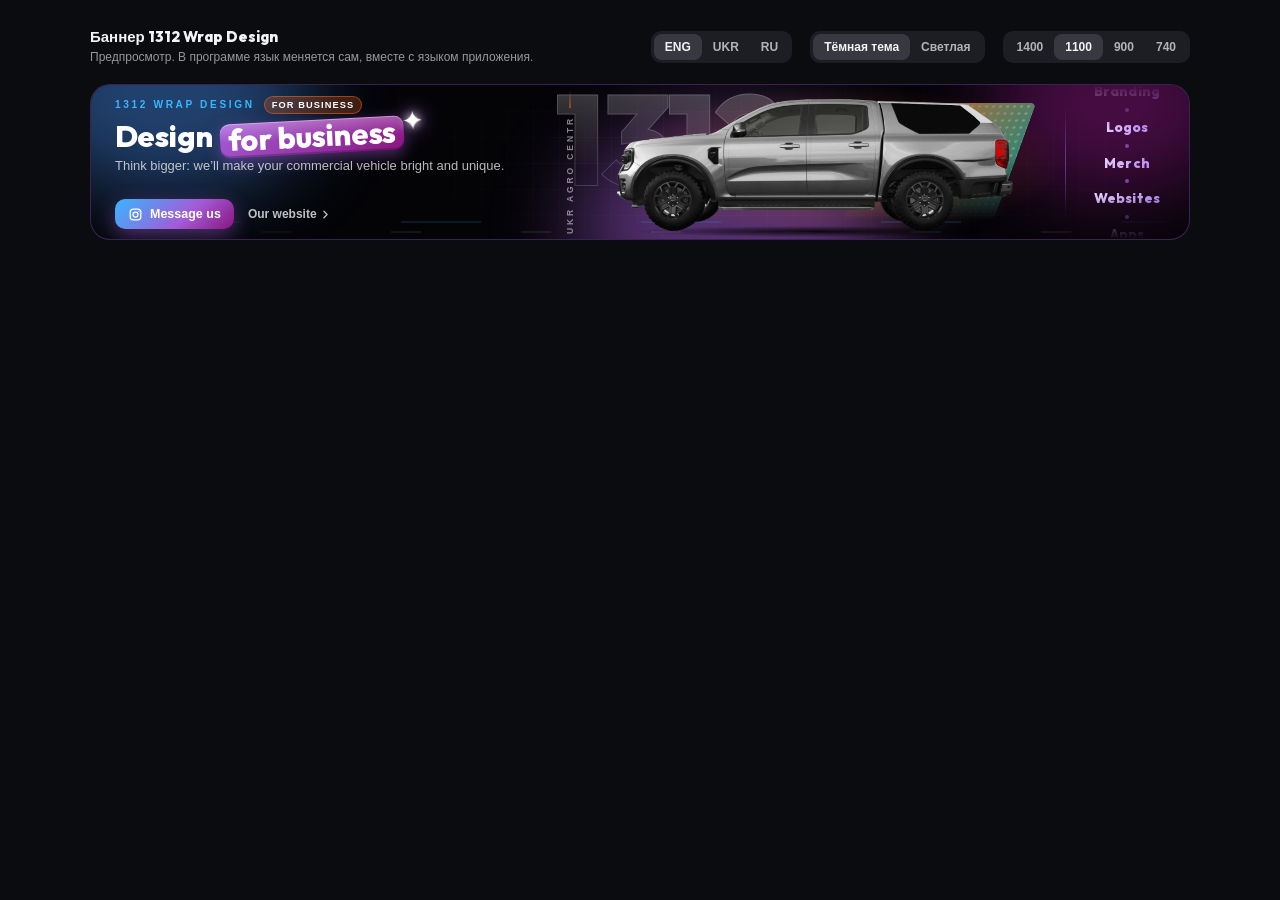
<file: banner/index.html>
<!doctype html>
<html lang="en">
<head>
<meta charset="utf-8">
<meta name="viewport" content="width=device-width,initial-scale=1">
<title>1312 Wrap Design — баннер</title>
<style>
@font-face { font-family: 'Outfit'; font-style: normal; font-weight: 800; font-display: swap; src: url('fonts/Outfit-ExtraBold-latin.woff2') format('woff2'); }

:root {
  --black: #040407; --blue: #38b6ff; --blue-deep: #3f7fd6; --purple: #a35bd6; --magenta: #8a1580;
  --display: 'Outfit', -apple-system, BlinkMacSystemFont, 'SF Pro Display', 'Segoe UI', Roboto, sans-serif;
  --text: -apple-system, BlinkMacSystemFont, 'SF Pro Text', 'Segoe UI', Roboto, sans-serif;
}
* { box-sizing: border-box; margin: 0; }
html, body { background: transparent; }
body { font-family: var(--text); -webkit-font-smoothing: antialiased; }

/* ── баннер: высота как у баннера в программе ── */
.wrap { container-type: inline-size; width: 100%; }
.bn { --copy-w: clamp(300px, 39cqw, 540px); --also-w: clamp(124px, 11cqw, 160px); position: relative; height: var(--h, 156px); border-radius: 20px; overflow: hidden; background: var(--black); border: 1px solid rgba(163, 91, 214, .35); color: #fff; isolation: isolate; }
html.embed .bn { --h: 100vh; }

.bg, .bg > * { position: absolute; pointer-events: none; }
.bg { inset: 0; z-index: -1; }
.glow { border-radius: 50%; filter: blur(42px); opacity: .5; animation: glow 13s ease-in-out infinite alternate; }
.g1 { width: 290px; height: 200px; left: -70px; top: -90px; background: var(--blue-deep); }
.g2 { width: 320px; height: 210px; left: 44%; top: 34px; background: var(--purple); animation-duration: 16s; }
.g3 { width: 250px; height: 180px; right: -50px; top: -70px; background: var(--magenta); animation-duration: 11s; }
@keyframes glow { to { transform: translate(36px, 14px) scale(1.15); } }
.grid { inset: 0; background-image: linear-gradient(rgba(255, 255, 255, .035) 1px, transparent 1px), linear-gradient(90deg, rgba(255, 255, 255, .035) 1px, transparent 1px); background-size: 26px 26px; -webkit-mask-image: radial-gradient(ellipse 55% 90% at 62% 50%, #000, transparent 80%); mask-image: radial-gradient(ellipse 55% 90% at 62% 50%, #000, transparent 80%); }
.road { left: 0; right: 0; bottom: 0; height: 26px; opacity: .45; background: repeating-linear-gradient(90deg, transparent 0 70px, rgba(56, 182, 255, .3) 70px 150px, transparent 150px 240px) 0 8px / 240px 2px repeat-x, repeating-linear-gradient(90deg, transparent 0 40px, rgba(255, 255, 255, .16) 40px 70px, transparent 70px 130px) 0 18px / 130px 2px repeat-x; animation: road .8s linear infinite; -webkit-mask-image: linear-gradient(90deg, transparent, #000 30%, #000 85%, transparent); mask-image: linear-gradient(90deg, transparent, #000 30%, #000 85%, transparent); }
@keyframes road { to { background-position: -240px 8px, -130px 18px; } }

/* слайды */
.slide { position: absolute; inset: 0; visibility: hidden; }
.slide.on, .slide.off { visibility: visible; }
.slide.off { z-index: 0; } .slide.on { z-index: 1; }

.stage { position: absolute; top: 0; bottom: 0; left: calc(var(--copy-w) + 44px); right: var(--also-w); pointer-events: none; }
.stage::before { content: ''; position: absolute; left: 10%; right: 0; top: 0; bottom: 0; background: radial-gradient(closest-side, color-mix(in srgb, var(--c1) 30%, transparent), transparent); opacity: 0; }

/* название проекта вертикально у левого края сцены */
.proj { position: absolute; left: 2px; top: 50%; transform: translateY(-50%) rotate(180deg); writing-mode: vertical-rl; display: flex; align-items: center; gap: 8px; font: 800 8.5px/1 var(--text); letter-spacing: .34em; text-transform: uppercase; white-space: nowrap; color: rgba(255, 255, 255, .5); opacity: 0; }
.proj::after { content: ''; width: 1px; height: 18px; background: linear-gradient(180deg, var(--c1), transparent); }

.big { position: absolute; left: 0; top: 4px; font: 800 128px/.78 var(--display); letter-spacing: -.045em; color: transparent; -webkit-text-stroke: 1px rgba(255, 255, 255, .16); background: linear-gradient(180deg, rgba(255, 255, 255, .22), rgba(255, 255, 255, 0) 82%); -webkit-background-clip: text; background-clip: text; opacity: 0; user-select: none; }

.band { position: absolute; right: 10%; top: 12%; width: 30%; height: 76%; transform: skewX(-20deg); border-radius: 5px; opacity: 0; overflow: hidden; background: linear-gradient(120deg, var(--c1), var(--c2)); -webkit-mask-image: linear-gradient(180deg, #000 45%, transparent 100%); mask-image: linear-gradient(180deg, #000 45%, transparent 100%); }
.band::before { content: ''; position: absolute; inset: 0; background: radial-gradient(circle, rgba(255, 255, 255, .32) 1.1px, transparent 1.6px) 0 0 / 7px 7px; -webkit-mask-image: linear-gradient(90deg, transparent 20%, #000); mask-image: linear-gradient(90deg, transparent 20%, #000); }
.band::after { content: ''; position: absolute; top: 0; bottom: 0; left: -26%; width: 12%; background: var(--c1); box-shadow: 0 0 0 4px var(--black); }

.streaks i { position: absolute; left: 0; height: 2px; border-radius: 2px; opacity: 0; background: linear-gradient(90deg, transparent, rgba(255, 255, 255, .85), transparent); }
.streaks i:nth-child(1) { top: 26%; width: 46%; }
.streaks i:nth-child(2) { top: 44%; width: 62%; background: linear-gradient(90deg, transparent, var(--c1), transparent); }
.streaks i:nth-child(3) { top: 60%; width: 38%; }
.streaks i:nth-child(4) { top: 72%; width: 54%; background: linear-gradient(90deg, transparent, var(--c2), transparent); }

/* машина: почти во всю высоту баннера, стоит у нижнего края, над крышей остаётся воздух */
.car { --ch: calc(var(--h, 156px) - 22px); position: absolute; left: 50%; bottom: 7px; width: min(calc(var(--ch) * var(--ar)), calc(100% - 32px)); aspect-ratio: var(--ar); transform: translateX(-50%); }
html.embed .car { --ch: calc(100vh - 22px); }
.car img { display: block; -webkit-user-drag: none; user-select: none; }
.car .outline { position: absolute; inset: 0; width: 100%; height: 100%; filter: url(#outline); opacity: 0; }
.body { position: absolute; inset: 0; opacity: 0; }
.body > img { position: absolute; inset: 0; width: 100%; height: 100%; }
.body::after { content: ''; position: absolute; left: 5%; right: 5%; bottom: -5px; height: 11px; z-index: -1; background: radial-gradient(closest-side, rgba(0, 0, 0, .85), transparent); }
.sheen { position: absolute; inset: 0; -webkit-mask: var(--m) center / 100% 100% no-repeat; mask: var(--m) center / 100% 100% no-repeat; background: linear-gradient(105deg, transparent 42%, rgba(255, 255, 255, .55) 50%, transparent 58%) 100% 0 / 300% 100% no-repeat; opacity: 0; }

/* до и после: сам двигается, мышью не управляется */
.compare .stock { left: -1.4335%; top: -4.2632%; width: 103.017%; height: 108.823%; }
.compare .design { clip-path: inset(0 calc(100% - var(--pos, 0%)) 0 0); }
.cmp-line { position: absolute; top: -2%; bottom: -2%; left: var(--pos, 0%); width: 2px; margin-left: -1px; background: linear-gradient(180deg, transparent, #fff 14%, #fff 86%, transparent); box-shadow: 0 0 10px var(--blue), 0 0 22px var(--purple); opacity: 0; transition: opacity .3s; }
.cmp-knob { position: absolute; top: 46%; left: 50%; width: 26px; height: 26px; transform: translate(-50%, -50%); display: grid; place-items: center; border-radius: 50%; background: rgba(10, 10, 16, .55); border: 1.5px solid rgba(255, 255, 255, .85); backdrop-filter: blur(6px); box-shadow: 0 0 14px rgba(56, 182, 255, .6); }
.cmp-knob svg { width: 14px; height: 14px; fill: none; stroke: #fff; stroke-width: 2.4; stroke-linecap: round; stroke-linejoin: round; }
.cmp-tag { position: absolute; top: 0; padding: 3px 7px; border-radius: 999px; font: 800 8.5px/1 var(--text); letter-spacing: .14em; text-transform: uppercase; white-space: nowrap; background: rgba(10, 10, 16, .55); border: 1px solid rgba(255, 255, 255, .18); backdrop-filter: blur(6px); opacity: 0; transition: opacity .3s; }
.cmp-tag.l { left: 2%; background: color-mix(in srgb, var(--c1) 40%, rgba(10, 10, 16, .6)); border-color: color-mix(in srgb, var(--c1) 70%, transparent); }
.cmp-tag.r { right: 2%; }
.compare.live .cmp-line, .compare.live .cmp-tag { opacity: 1; }

/* текст */
/* текст растёт вместе с шириной баннера */
.copy { position: absolute; left: 24px; top: 11px; width: var(--copy-w); z-index: 2; }
.kicker { display: flex; align-items: center; gap: 9px; margin-bottom: 6px; }
.kicker b { font: 800 clamp(9.5px, .92cqw, 11px)/1 var(--text); letter-spacing: .26em; text-transform: uppercase; color: var(--blue); white-space: nowrap; }
.chip { font: 700 clamp(9px, .84cqw, 10px)/1 var(--text); letter-spacing: .12em; text-transform: uppercase; padding: 3.5px 7px; border-radius: 999px; white-space: nowrap; background: color-mix(in srgb, var(--c1) 24%, transparent); border: 1px solid color-mix(in srgb, var(--c1) 50%, transparent); }
.head { font: 800 clamp(20px, 2.75cqw, 31px)/1.04 var(--display); letter-spacing: -.02em; white-space: nowrap; }
.head span { background: linear-gradient(90deg, #fff 0%, #fff 35%, var(--blue) 50%, #fff 65%, #fff 100%) 0 0 / 300% 100%; -webkit-background-clip: text; background-clip: text; color: transparent; animation: shine 5.5s ease-in-out infinite; }
@keyframes shine { 0%, 45% { background-position: 100% 0; } 100% { background-position: 0 0; } }
.head em { position: relative; display: inline-block; font-style: normal; margin-left: .08em; padding: .02em .28em .05em; border-radius: .32em; background: linear-gradient(135deg, var(--purple), var(--magenta)); box-shadow: 0 5px 16px rgba(163, 91, 214, .45), inset 0 1px 0 rgba(255, 255, 255, .35), inset 0 -2px 0 rgba(0, 0, 0, .22); transform: rotate(-3deg); }
.head em::before { content: ''; position: absolute; inset: 0; border-radius: inherit; background: linear-gradient(180deg, rgba(255, 255, 255, .26), transparent 55%); }
.head em b { position: relative; font: inherit; }
.spark { position: absolute; right: -.62em; top: -.14em; width: .62em; height: .62em; fill: #fff; filter: drop-shadow(0 0 5px #fff) drop-shadow(0 0 10px var(--purple)); animation: twinkle 2.6s ease-in-out infinite; }
@keyframes twinkle { 0%, 100% { transform: scale(.75) rotate(0); opacity: .75; } 50% { transform: scale(1.1) rotate(45deg); opacity: 1; } }
.sub { margin-top: 4px; font-size: clamp(11.5px, 1.18cqw, 13px); line-height: 1.3; color: rgba(255, 255, 255, .72); display: -webkit-box; -webkit-line-clamp: 2; -webkit-box-orient: vertical; overflow: hidden; }

/* кнопки */
.cta { position: absolute; left: 24px; bottom: 10px; z-index: 3; display: flex; align-items: center; gap: 14px; }
.btn { position: relative; overflow: hidden; display: inline-flex; align-items: center; gap: 7px; height: 30px; padding: 0 13px; border-radius: 10px; background: linear-gradient(135deg, #38b6ff, #a35bd6 60%, #8a1580); color: #fff; font-weight: 800; font-size: 12.5px; text-decoration: none; white-space: nowrap; box-shadow: 0 6px 20px rgba(163, 91, 214, .45); transition: transform .15s, box-shadow .15s; }
.btn::after { content: ''; position: absolute; inset: 0; background: linear-gradient(105deg, transparent 40%, rgba(255, 255, 255, .45) 50%, transparent 60%) 100% 0 / 300% 100% no-repeat; animation: btnSheen 4.5s ease-in-out infinite; }
@keyframes btnSheen { 0%, 70% { background-position: 100% 0; } 100% { background-position: 0 0; } }
.btn:hover { transform: translateY(-1px); box-shadow: 0 8px 24px rgba(56, 182, 255, .5); }
.btn svg { width: 15px; height: 15px; fill: none; stroke: currentColor; stroke-width: 2; }
.lnk { color: rgba(255, 255, 255, .75); font-size: 12px; font-weight: 700; text-decoration: none; display: inline-flex; align-items: center; gap: 2px; white-space: nowrap; }
.lnk:hover { color: #fff; } .lnk svg { width: 13px; height: 13px; fill: none; stroke: currentColor; stroke-width: 2.4; stroke-linecap: round; stroke-linejoin: round; }

/* другие услуги: ровная колонка, плывёт вверх */
.also { position: absolute; top: 0; right: 0; bottom: 0; width: var(--also-w); overflow: hidden; pointer-events: none; -webkit-mask-image: linear-gradient(180deg, transparent, #000 28%, #000 72%, transparent); mask-image: linear-gradient(180deg, transparent, #000 28%, #000 72%, transparent); }
.also::before { content: ''; position: absolute; left: 0; top: 12%; bottom: 12%; width: 1px; background: linear-gradient(180deg, transparent, rgba(163, 91, 214, .55), transparent); }
.also-track { display: flex; flex-direction: column; align-items: center; animation: drift 15s linear infinite; }
.also-track span { display: flex; flex-direction: column; align-items: center; gap: 9px; padding-bottom: 9px; font: 800 clamp(13px, 1.25cqw, 15.5px)/1 var(--display); letter-spacing: .01em; text-align: center; white-space: nowrap; color: transparent; background: linear-gradient(90deg, #e2cbff, #b98cf0); -webkit-background-clip: text; background-clip: text; }
.also-track span::after { content: ''; width: 4px; height: 4px; border-radius: 50%; background: rgba(163, 91, 214, .7); }
@keyframes drift { to { transform: translateY(-50%); } }

/* ── анимация ── */
.on .stage::before { animation: fade 1.2s .2s ease both; }
.on .big { animation: bigIn 8s cubic-bezier(.2, .7, .2, 1) both; }
.on .band { animation: bandIn .8s .15s cubic-bezier(.2, .8, .2, 1) both; }
.on .streaks i { animation: streak .9s cubic-bezier(.3, .6, .4, 1) both; }
.on .streaks i:nth-child(1) { animation-delay: .35s; } .on .streaks i:nth-child(2) { animation-delay: .43s; } .on .streaks i:nth-child(3) { animation-delay: .55s; } .on .streaks i:nth-child(4) { animation-delay: .49s; }
.on .outline { animation: draw 1.7s ease both; }
.on .proj { animation: fade .8s 1.2s ease both; }
.on .body { animation: carIn 1s .5s cubic-bezier(.16, .84, .3, 1) both; }
.on .sheen { animation: sheen 1.1s var(--sheen-d, 1.6s) ease-in-out both; }
.on .copy > * { animation: copyIn .6s cubic-bezier(.2, .8, .2, 1) both; }
.on .kicker { animation-delay: .35s !important; } .on .head { animation-delay: .48s !important; } .on .sub { animation-delay: .62s !important; }
.on .head em { animation: pop .75s .9s cubic-bezier(.3, 1.6, .5, 1) both; }

.off .body { animation: carOut .55s cubic-bezier(.6, 0, .9, .4) both; }
.off .copy, .off .band, .off .big, .off .proj, .off .stage::before { animation: fadeOut .4s ease both; }

@keyframes fade { from { opacity: 0; } to { opacity: 1; } }
@keyframes fadeOut { to { opacity: 0; } }
@keyframes bigIn { 0% { opacity: 0; transform: translateX(12%); } 12% { opacity: 1; } 100% { opacity: 1; transform: translateX(-4%); } }
@keyframes bandIn { 0% { opacity: 0; transform: skewX(-20deg) translateX(60%); } 100% { opacity: .9; transform: skewX(-20deg); } }
@keyframes streak { 0% { opacity: 0; transform: translateX(170%); } 25% { opacity: 1; } 100% { opacity: 0; transform: translateX(-110%); } }
@keyframes draw { 0% { opacity: 1; clip-path: inset(0 100% 0 0); } 35% { opacity: 1; clip-path: inset(0 0 0 0); } 70% { opacity: .85; } 100% { opacity: 0; clip-path: inset(0 0 0 0); } }
@keyframes carIn { 0% { opacity: 0; transform: translateX(60%); filter: blur(7px); } 35% { opacity: 1; } 65% { transform: translateX(-1.6%); filter: blur(0); } 82% { transform: translateX(.5%); } 100% { opacity: 1; transform: none; filter: none; } }
@keyframes carOut { 0% { opacity: 1; transform: none; filter: none; } 100% { opacity: 0; transform: translateX(-80%); filter: blur(8px); } }
@keyframes sheen { 0% { opacity: 1; background-position: 100% 0; } 100% { opacity: 1; background-position: 0 0; } }
@keyframes copyIn { 0% { opacity: 0; transform: translateY(10px); } 100% { opacity: 1; transform: none; } }
@keyframes pop { 0% { opacity: 0; transform: rotate(8deg) scale(.3); } 60% { opacity: 1; transform: rotate(-6deg) scale(1.1); } 100% { opacity: 1; transform: rotate(-3deg) scale(1); } }

/* ── ширина ── */
@container (max-width: 940px) { .bn { --also-w: 0px; } .also { display: none; } }
@container (max-width: 760px) { .big { font-size: 104px; } .proj { display: none; } .car { width: min(calc(var(--ch) * var(--ar)), calc(100% - 8px)); } }
@container (max-width: 600px) { .stage { display: none; } .bn { --copy-w: calc(100cqw - 48px); } }

@media (prefers-reduced-motion: reduce) {
  .bn *, .bn *::before, .bn *::after { animation: none !important; transition: none !important; }
  .slide.on .body, .slide.on .big, .slide.on .proj, .slide.on .stage::before { opacity: 1; }
  .slide.on .band { opacity: .9; }
  .slide.off { visibility: hidden; }
}

/* ── предпросмотр (только когда файл открыт сам по себе) ── */
.pv { display: none; }
html:not(.embed) body { min-height: 100vh; padding: 28px 24px 40px; background: var(--page, #0B0C10); color: var(--page-ink, #F2F3F6); transition: background .2s; }
html:not(.embed) .pv { display: flex; flex-wrap: wrap; align-items: center; gap: 10px 18px; max-width: max(var(--pw, 1100px), 760px); margin: 0 auto 18px; font-size: 12.5px; }
html:not(.embed) .wrap { max-width: var(--pw, 1100px); margin: 0 auto; }
html.light { --page: #F2F3F7; --page-ink: #14151A; }
.pv h1 { font: 800 15px/1.2 var(--display); margin-right: auto; }
.pv h1 small { display: block; font: 500 12px/1.4 var(--text); opacity: .6; margin-top: 3px; }
.seg { display: inline-flex; padding: 3px; border-radius: 10px; background: rgba(127, 127, 140, .16); }
.seg button { border: 0; background: none; color: inherit; font: 700 12px/1 var(--text); padding: 7px 11px; border-radius: 8px; cursor: pointer; opacity: .7; }
.seg button.active { background: rgba(127, 127, 140, .28); opacity: 1; }
</style>
</head>
<body>
<div class="pv" id="pv">
  <h1>Баннер 1312 Wrap Design <small>Предпросмотр. В программе язык меняется сам, вместе с языком приложения.</small></h1>
  <div class="seg" data-g="lang"><button data-v="en">ENG</button><button data-v="uk">UKR</button><button data-v="ru">RU</button></div>
  <div class="seg" data-g="bg"><button data-v="dark">Тёмная тема</button><button data-v="light">Светлая</button></div>
  <div class="seg" data-g="w"><button data-v="1400">1400</button><button data-v="1100">1100</button><button data-v="900">900</button><button data-v="740">740</button></div>
</div>

<div class="wrap">
  <div class="bn" id="bn" role="region" data-ta="aria-label:region">
    <div class="bg" aria-hidden="true"><span class="glow g1"></span><span class="glow g2"></span><span class="glow g3"></span><span class="grid"></span><span class="road"></span></div>

    <!-- 1. Ranger: голый кузов → дизайн -->
    <section class="slide" style="--c1: #ff6a1c; --c2: #0f9a8f; --sheen-d: 6.1s">
      <div class="stage">
        <span class="big" aria-hidden="true">1312</span><span class="band" aria-hidden="true"></span><span class="streaks" aria-hidden="true"><i></i><i></i><i></i><i></i></span>
        <span class="proj" aria-hidden="true">UKR AGRO CENTR</span>
        <div class="car compare" id="cmp" style="--ar: 2000 / 673" role="img" data-ta="aria-label:cmp">
          <img class="outline stock" src="img/ranger-stock.webp" alt="" style="position: absolute">
          <div class="body">
            <img class="stock" src="img/ranger-stock.webp" alt="">
            <img class="design" src="img/ranger-design.webp" alt="">
            <span class="sheen" style="--m: url(img/ranger-design.webp)"></span>
          </div>
          <span class="cmp-line"><span class="cmp-knob"><svg viewBox="0 0 24 24"><path d="M9 6l-6 6 6 6M15 6l6 6-6 6"/></svg></span></span>
          <span class="cmp-tag l" data-t="ours"></span><span class="cmp-tag r" data-t="stock"></span>
        </div>
      </div>
      <div class="copy">
        <div class="kicker"><b>1312 Wrap Design</b><span class="chip" data-t="s1c"></span></div>
        <h2 class="head"><span data-t="s1a"></span> <em><b data-t="s1b"></b><svg class="spark" viewBox="0 0 24 24" aria-hidden="true"><path d="M12 0c.6 6.2 5.8 11.4 12 12-6.2.6-11.4 5.8-12 12-.6-6.2-5.8-11.4-12-12C6.2 11.4 11.4 6.2 12 0Z"/></svg></em></h2>
        <p class="sub" data-t="s1p"></p>
      </div>
    </section>

    <!-- 2. OBMIFY -->
    <section class="slide" style="--c1: #8b5cf6; --c2: #f2b40c">
      <div class="stage" aria-hidden="true">
        <span class="big">1312</span><span class="band"></span><span class="streaks"><i></i><i></i><i></i><i></i></span>
        <span class="proj">OBMIFY</span>
        <div class="car" style="--ar: 2000 / 577">
          <img class="outline" src="img/obmify.webp" alt="">
          <div class="body"><img src="img/obmify.webp" alt=""><span class="sheen" style="--m: url(img/obmify.webp)"></span></div>
        </div>
      </div>
      <div class="copy">
        <div class="kicker"><b>1312 Wrap Design</b><span class="chip" data-t="s2c"></span></div>
        <h2 class="head"><span data-t="s2a"></span> <em><b data-t="s2b"></b><svg class="spark" viewBox="0 0 24 24" aria-hidden="true"><path d="M12 0c.6 6.2 5.8 11.4 12 12-6.2.6-11.4 5.8-12 12-.6-6.2-5.8-11.4-12-12C6.2 11.4 11.4 6.2 12 0Z"/></svg></em></h2>
        <p class="sub" data-t="s2p"></p>
      </div>
    </section>

    <!-- 3. BMW E30 Crazy Cars -->
    <section class="slide" style="--c1: #ff2fa8; --c2: #1fb6f0">
      <div class="stage" aria-hidden="true">
        <span class="big">1312</span><span class="band"></span><span class="streaks"><i></i><i></i><i></i><i></i></span>
        <span class="proj">CRAZY CARS</span>
        <div class="car" style="--ar: 2000 / 596">
          <img class="outline" src="img/crazy-cars.webp" alt="">
          <div class="body"><img src="img/crazy-cars.webp" alt=""><span class="sheen" style="--m: url(img/crazy-cars.webp)"></span></div>
        </div>
      </div>
      <div class="copy">
        <div class="kicker"><b>1312 Wrap Design</b><span class="chip" data-t="s3c"></span></div>
        <h2 class="head"><span data-t="s3a"></span> <em><b data-t="s3b"></b><svg class="spark" viewBox="0 0 24 24" aria-hidden="true"><path d="M12 0c.6 6.2 5.8 11.4 12 12-6.2.6-11.4 5.8-12 12-.6-6.2-5.8-11.4-12-12C6.2 11.4 11.4 6.2 12 0Z"/></svg></em></h2>
        <p class="sub" data-t="s3p"></p>
      </div>
    </section>

    <div class="cta">
      <a class="btn" href="https://www.instagram.com/1312.wrap.design/" target="_blank" rel="noopener"><svg viewBox="0 0 24 24" aria-hidden="true"><rect x="3.5" y="3.5" width="17" height="17" rx="5"/><circle cx="12" cy="12" r="4"/><circle cx="17.2" cy="6.8" r="1" fill="currentColor" stroke="none"/></svg><span data-t="cta"></span></a>
      <a class="lnk" href="https://1312wrap.dev/" target="_blank" rel="noopener"><span data-t="site"></span><svg viewBox="0 0 24 24" aria-hidden="true"><path d="M9 6l6 6-6 6"/></svg></a>
    </div>
    <div class="also" aria-hidden="true"><div class="also-track" id="also"></div></div>
  </div>
</div>

<svg width="0" height="0" style="position: absolute" aria-hidden="true">
  <filter id="outline" x="-2%" y="-4%" width="104%" height="108%" color-interpolation-filters="sRGB">
    <feMorphology in="SourceAlpha" operator="dilate" radius="1.2" result="wide"/>
    <feComposite in="wide" in2="SourceAlpha" operator="out" result="ring"/>
    <feFlood flood-color="#38b6ff"/>
    <feComposite in2="ring" operator="in" result="edge"/>
    <feGaussianBlur in="edge" stdDeviation="2.5" result="soft"/>
    <feMerge><feMergeNode in="soft"/><feMergeNode in="edge"/></feMerge>
  </filter>
</svg>

<script>
(() => {
  // Новый язык — новый блок с теми же ключами.
  const T = {
    en: {
      region: '1312 Wrap Design studio', cmp: 'Ford Ranger before and after the UKR AGRO CENTR livery',
      s1c: 'for business', s1a: 'Design', s1b: 'for business', s1p: 'Think bigger: we’ll make your commercial vehicle bright and unique.',
      s2c: 'full service', s2a: 'From idea', s2b: 'to reality', s2p: 'We design from scratch around the client’s wishes and goals.',
      s3c: 'for motorsport', s3a: 'Race', s3b: 'livery', s3p: 'We’ll make your race car stand out in the paddock and catch the crowd’s eye.',
      stock: 'Stock', ours: 'Our design', cta: 'Message us', site: 'Our website',
      also: ['Branding', 'Logos', 'Merch', 'Websites', 'Apps']
    },
    uk: {
      region: 'Студія 1312 Wrap Design', cmp: 'Ford Ranger до і після лівреї UKR AGRO CENTR',
      s1c: 'для бізнесу', s1a: 'Дизайн', s1b: 'для бізнесу', s1p: 'Пропонуємо мислити ширше, зробимо комерційне авто яскравим і унікальним.',
      s2c: 'під ключ', s2a: 'Від ідеї', s2b: 'до реалізації', s2p: 'Розробимо дизайн з нуля з урахуванням побажань і цілей клієнта.',
      s3c: 'для автоспорту', s3a: 'Спортивна', s3b: 'ліврея', s3p: 'Виділимо ваше спортивне авто в техпарку й не залишимо без уваги глядачів.',
      stock: 'Сток', ours: 'Наш дизайн', cta: 'Напишіть нам', site: 'Наш сайт',
      also: ['Брендинг', 'Логотипи', 'Мерч', 'Сайти', 'Застосунки']
    },
    ru: {
      region: 'Студия 1312 Wrap Design', cmp: 'Ford Ranger до и после ливреи UKR AGRO CENTR',
      s1c: 'для бизнеса', s1a: 'Дизайн', s1b: 'для бизнеса', s1p: 'Предлагаем мыслить шире, сделаем коммерческий автомобиль ярким и уникальным.',
      s2c: 'под ключ', s2a: 'От идеи', s2b: 'до реализации', s2p: 'Разработаем дизайн с нуля, исходя из пожеланий и целей клиента.',
      s3c: 'для автоспорта', s3a: 'Спортивная', s3b: 'ливрея', s3p: 'Выделим ваше спортивное авто в техпарке и не оставим без внимания зрителей.',
      stock: 'Сток', ours: 'Наш дизайн', cta: 'Напишите нам', site: 'Наш сайт',
      also: ['Брендинг', 'Логотипы', 'Мерч', 'Сайты', 'Приложения']
    }
  };
  const LANGS = Object.keys(T);
  const root = document.documentElement;
  let embedded = false;
  try { embedded = window.parent !== window; } catch (e) { embedded = true; }
  root.classList.toggle('embed', embedded);

  // Язык: ?lang=uk в адресе, потом сообщение {type: 'lang', lang: 'ru'} от программы.
  const q = new URLSearchParams(location.search).get('lang');
  const nav = (navigator.language || 'en').slice(0, 2);
  let lang = LANGS.includes(q) ? q : LANGS.includes(nav) ? nav : 'en';

  function setLang(l) {
    if (!LANGS.includes(l)) return;
    lang = l; root.lang = l;
    const t = T[l];
    document.querySelectorAll('[data-t]').forEach(el => { el.textContent = t[el.dataset.t]; });
    document.querySelectorAll('[data-ta]').forEach(el => { const [attr, key] = el.dataset.ta.split(':'); el.setAttribute(attr, t[key]); });
    const also = document.getElementById('also');
    also.textContent = '';
    for (let r = 0; r < 2; r++) t.also.forEach(w => { const s = document.createElement('span'); s.textContent = w; also.append(s); });
    mark('lang', l);
  }
  window.addEventListener('message', e => { const d = e.data; if (d && typeof d === 'object' && d.type === 'lang') setLang(d.lang); });
  window.setBannerLang = setLang;

  // Слайды идут по кругу: Ranger → OBMIFY → 450 GROUP.
  const bn = document.getElementById('bn');
  const slides = [...bn.querySelectorAll('.slide')];
  const DUR = [8100, 7000, 7000];
  const reduce = matchMedia('(prefers-reduced-motion: reduce)').matches;
  const offTimers = [];
  let cur = -1, t = 0, last = performance.now();

  function go(i) {
    const prev = slides[cur];
    if (prev) {
      prev.classList.remove('on'); void prev.offsetWidth; prev.classList.add('off');
      clearTimeout(offTimers[cur]);
      const pi = cur; offTimers[pi] = setTimeout(() => slides[pi].classList.remove('off'), 650);
    }
    cur = i; t = 0;
    const s = slides[i];
    clearTimeout(offTimers[i]); s.classList.remove('off'); void s.offsetWidth; s.classList.add('on');
  }

  // До и после на Ranger: выезжает голый кузов, линия раскрывает дизайн, отходит на 70 %,
  // снова раскрывает дизайн и исчезает; машина стоит ещё 2 секунды.
  const cmp = document.getElementById('cmp');
  const ease = x => x < .5 ? 4 * x * x * x : 1 - Math.pow(-2 * x + 2, 3) / 2;
  const KEYS = [[0, 0], [1600, 0], [3400, 100], [3700, 100], [4600, 30], [4800, 30], [5800, 100]];
  function compare(st) {
    let pos = 100;
    if (!reduce) for (let k = 1; k < KEYS.length; k++) {
      const [t0, p0] = KEYS[k - 1], [t1, p1] = KEYS[k];
      if (st < t1) { pos = p0 + (p1 - p0) * ease(Math.max(0, st - t0) / (t1 - t0)); break; }
    }
    cmp.style.setProperty('--pos', pos.toFixed(2) + '%');
    cmp.classList.toggle('live', !reduce && st >= 1500 && st < 5850);
  }

  function frame(now) {
    const dt = Math.min(now - last, 100); last = now;
    t += dt;
    if (t >= DUR[cur]) go((cur + 1) % slides.length);
    if (cur === 0) compare(t);
    requestAnimationFrame(frame);
  }

  // Панель предпросмотра
  const pv = document.getElementById('pv');
  function mark(g, v) { pv.querySelectorAll(`[data-g="${g}"] button`).forEach(b => b.classList.toggle('active', b.dataset.v === String(v))); }
  pv.addEventListener('click', e => {
    const b = e.target.closest('button'); if (!b) return;
    const g = b.parentElement.dataset.g, v = b.dataset.v;
    if (g === 'lang') setLang(v);
    if (g === 'bg') { root.classList.toggle('light', v === 'light'); mark('bg', v); }
    if (g === 'w') { root.style.setProperty('--pw', v + 'px'); mark('w', v); }
  });
  mark('bg', 'dark'); mark('w', '1100');
  window.banner = { go, seek: ms => { t = ms; } };

  setLang(lang);
  go(0);
  compare(0);
  requestAnimationFrame(frame);
})();
</script>
</body>
</html>
</file>
